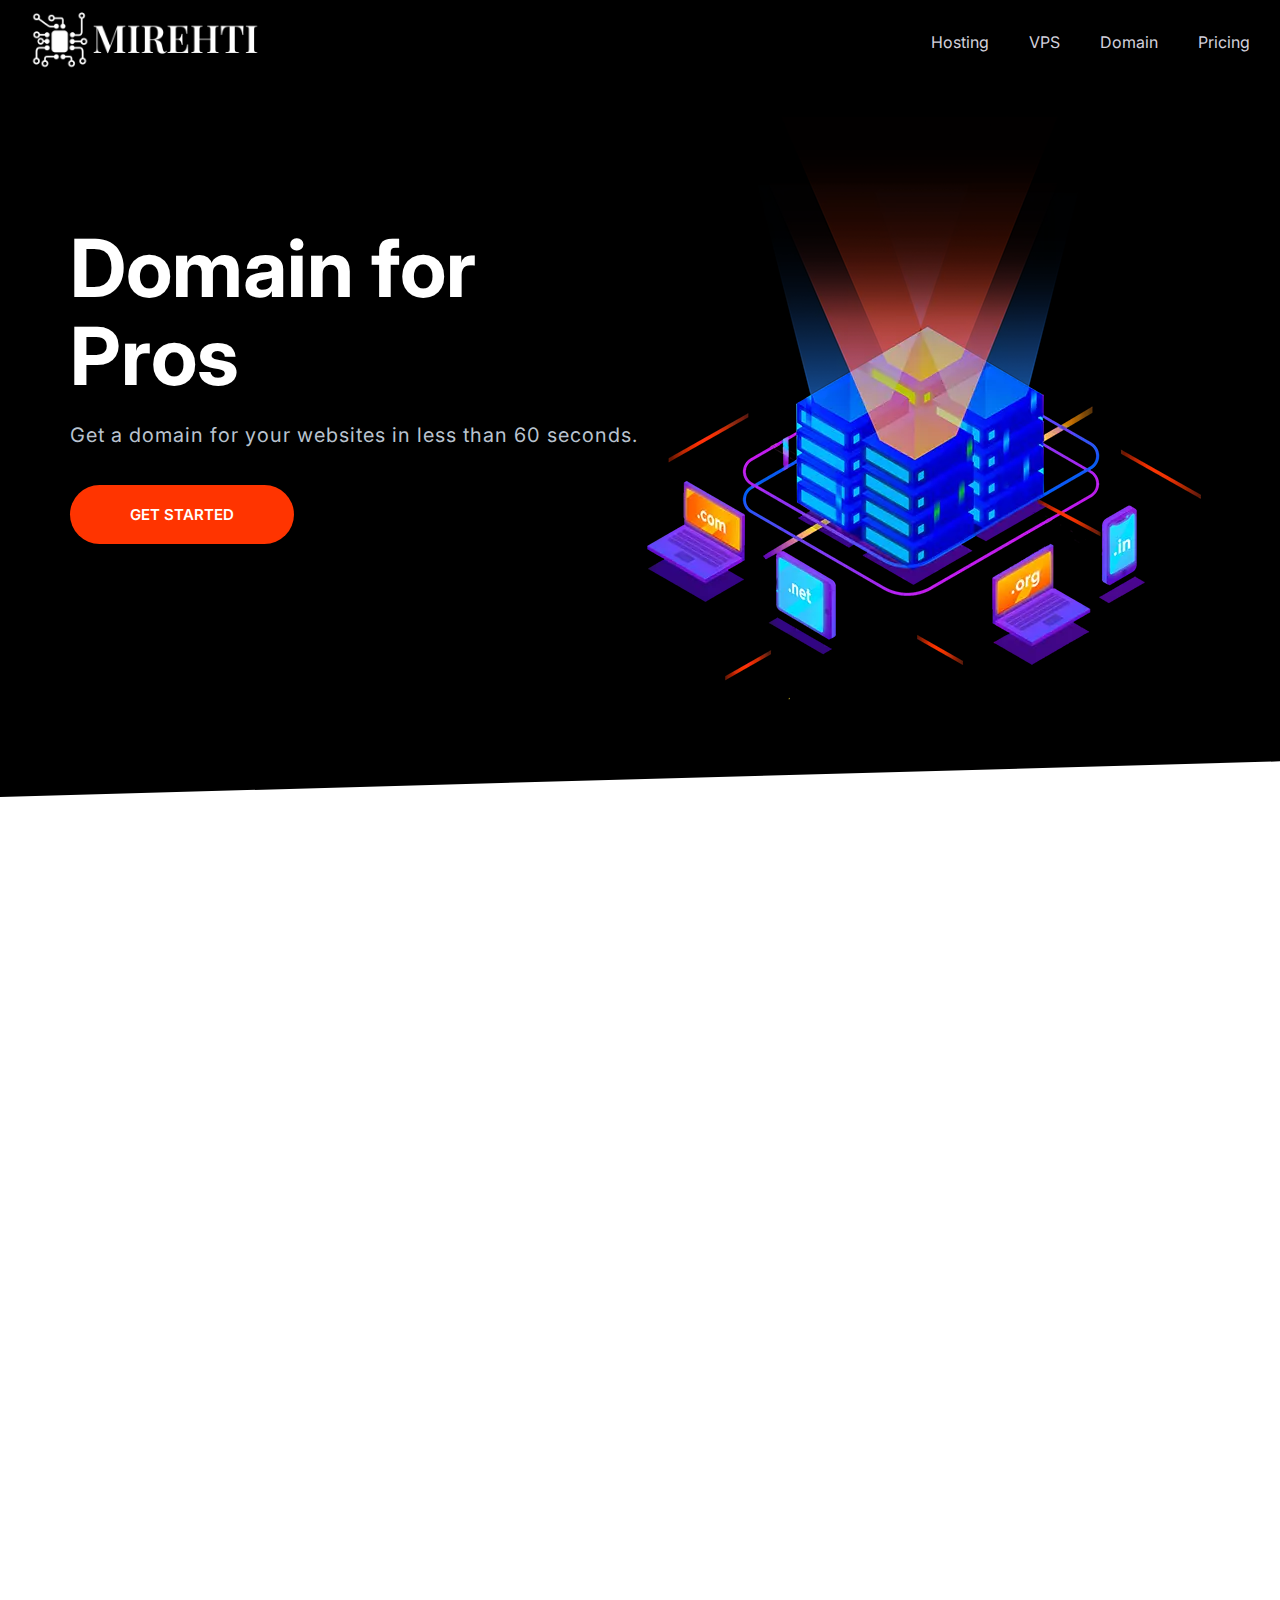
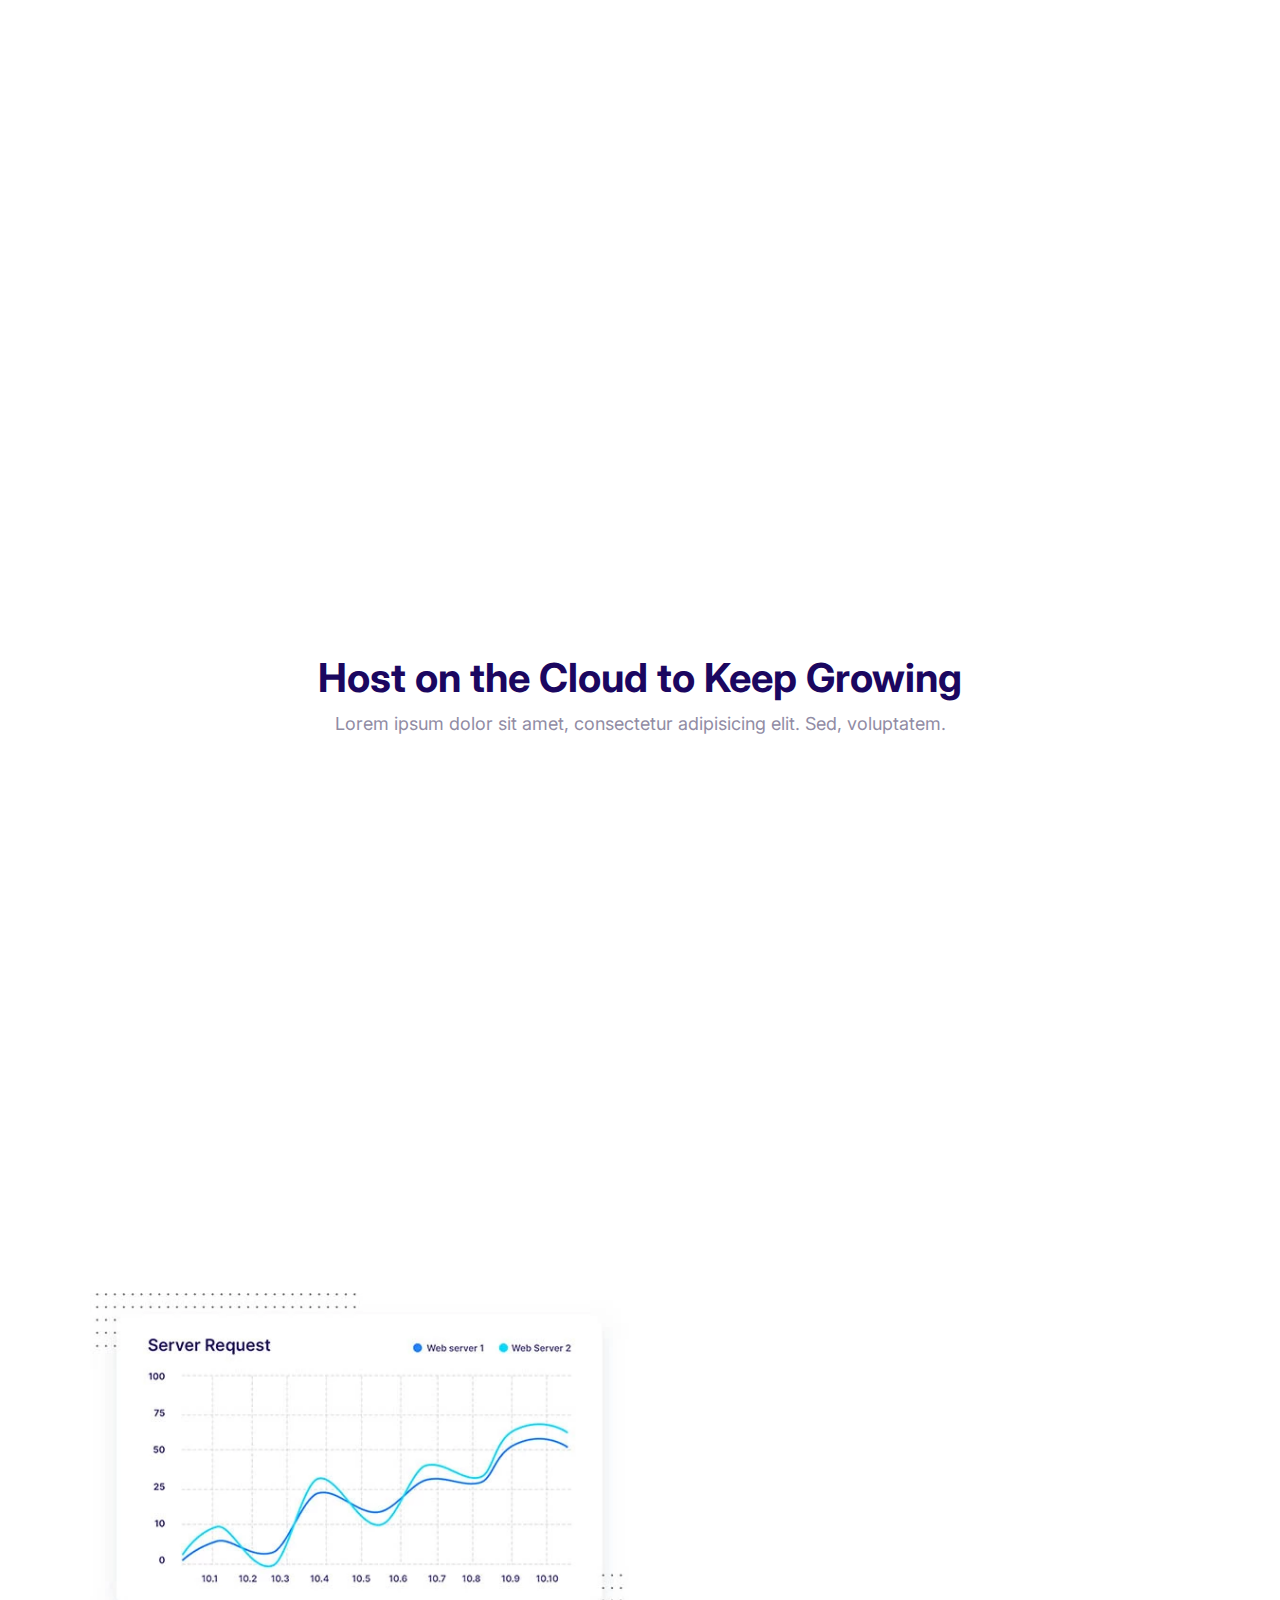
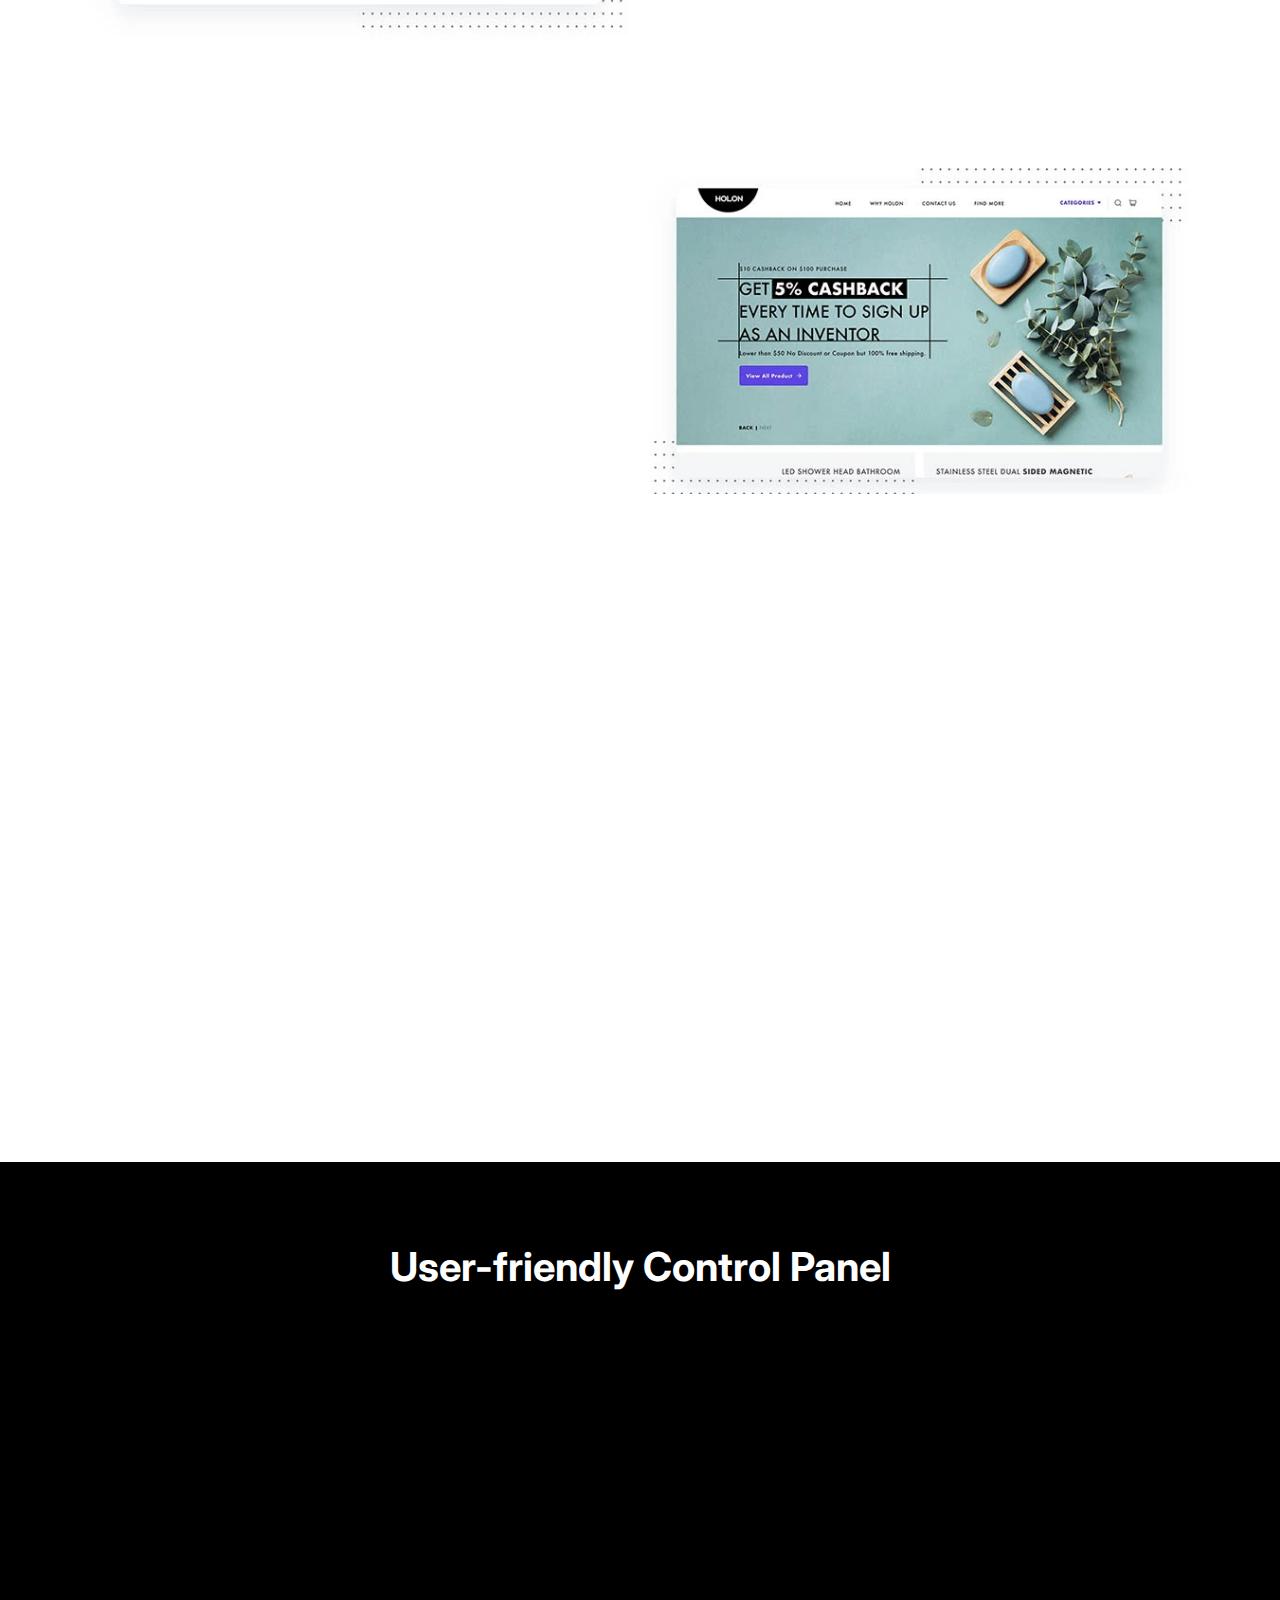
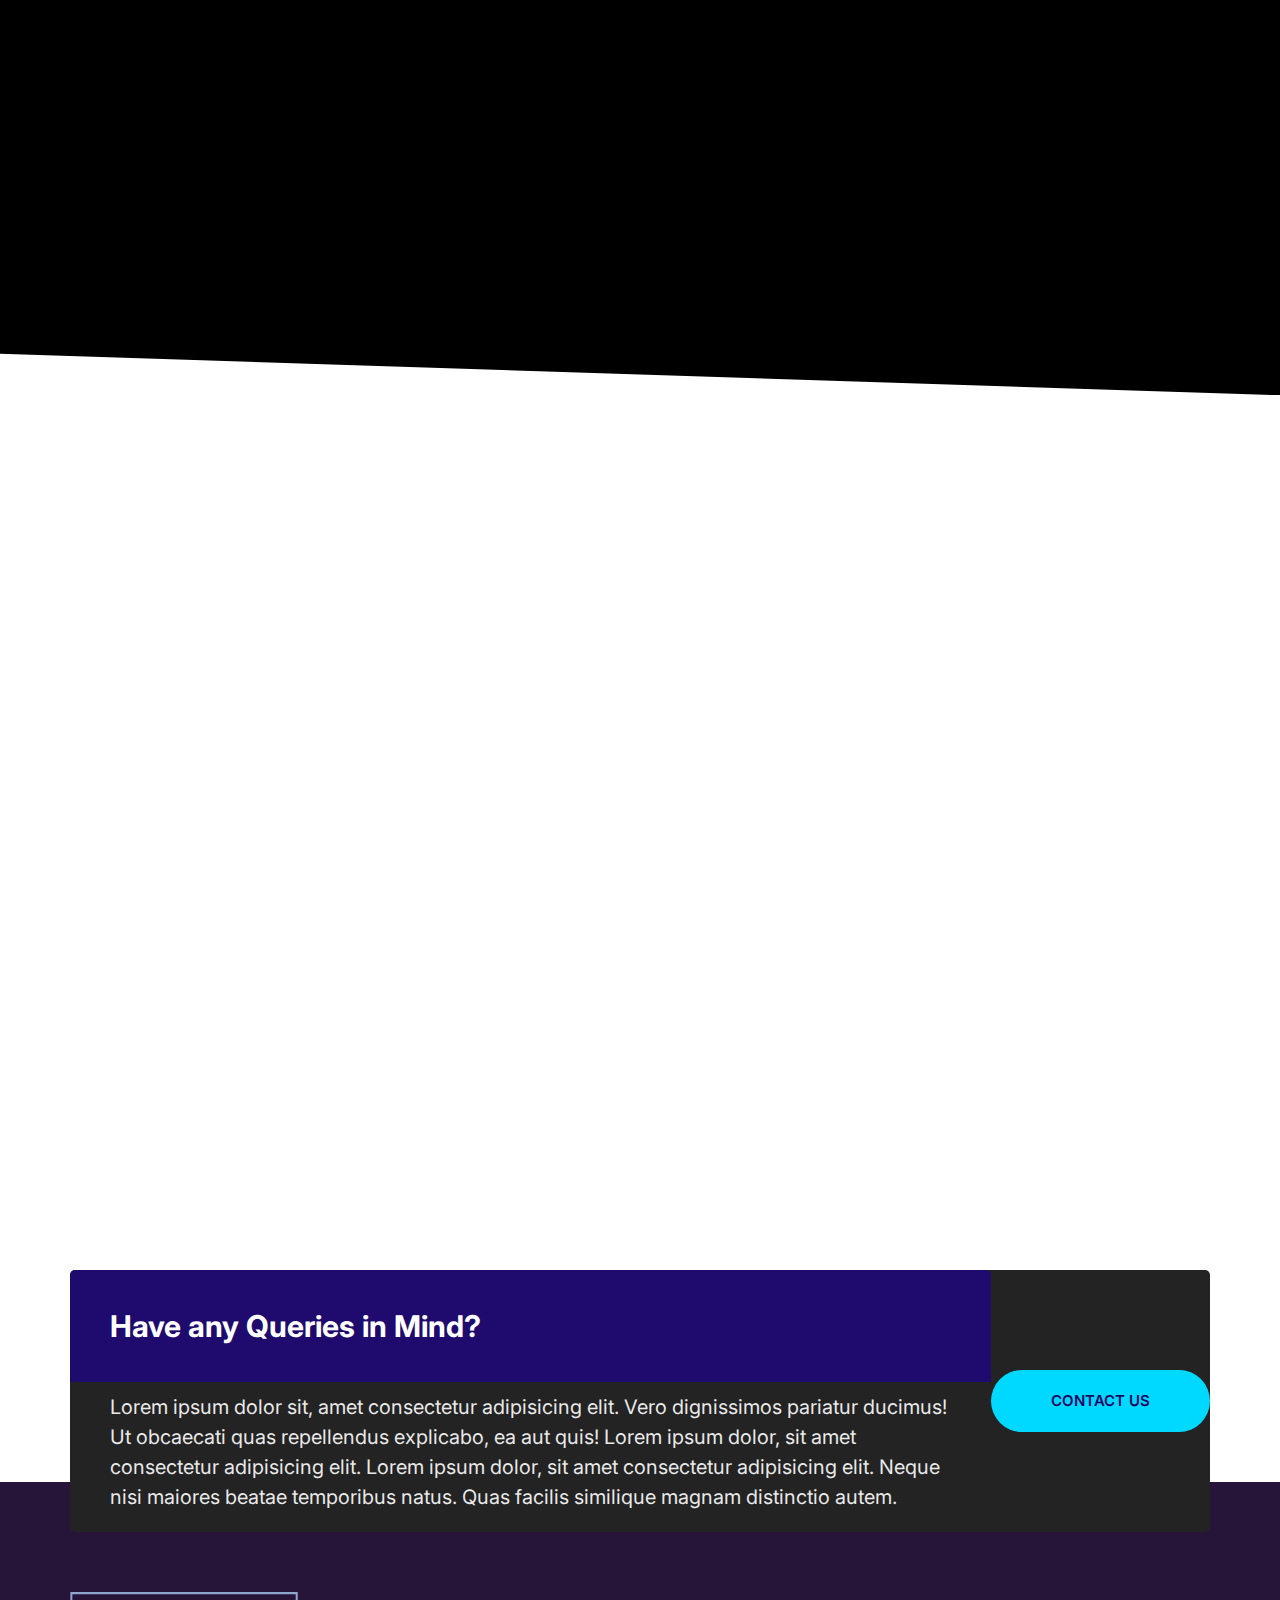
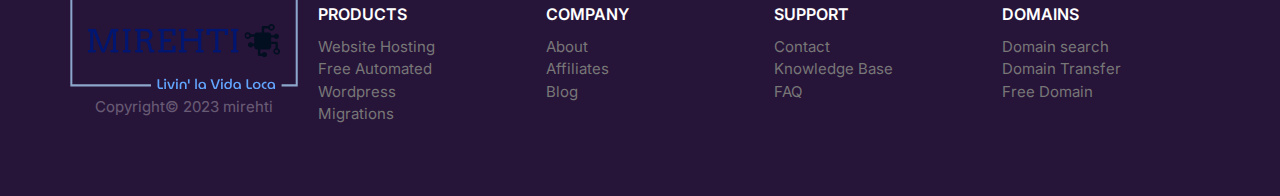
<file: index.html>
<!DOCTYPE html>
<html lang="en">
  <head>
    <meta charset="UTF-8" />
    <meta name="viewport" content="width=device-width, initial-scale=1.0" />
    <meta
      name="description"
      content="Get a domain for your websites in less than 60 seconds."
    />
    <meta
      property="og:title"
      content="mirehti - Get a domain for your websites in less than 60 seconds."
    />
    <meta
      property="og:description"
      content="mirehti is an imginary domain name registrar company. Further information will be updated when the company actually starts."
    />
    <meta property="og:type" content="website" />
    <meta property="og:image" content="http://mirehti.com/mirehti.jpg" />
    <meta property="og:url" content="http://mirehti.com" />
    <title>mirehti - Go Online for Just $9</title>
    <link rel="icon" href="images/favicon-sm.png" />
    <link rel="apple-touch-icon" sizes="72x72" href="images/favicon-md.png" />
    <link rel="apple-touch-icon" sizes="144x144" href="images/favicon-lg.png" />
    <link rel="preconnect" href="https://fonts.gstatic.com" />
    <link
      href="https://fonts.googleapis.com/css2?family=Inter:wght@400;600;700&display=swap"
      rel="stylesheet"
    />
    <link rel="stylesheet" href="css/styles.css" />
    <link rel="stylesheet" href="https://unpkg.com/aos@next/dist/aos.css" />
  </head>
  <body>
    <header>
      <nav class="nav collapsible">
        <a aria-label="mirehti" class="nav__brand" href="/"
        ><picture data-aos="zoom-in">
          <source
            type="image/svg"
            srcset="images/mirehti.svg 1x, images/mirehti.svg 2x"
          />
          <source
            type="image/png"
            srcset="images/mirehti.png 1x, images/mirehti.png 2x"
          />
          <img src="images/mirehti.png" alt="" />
        </picture></a>
        <svg class="icon icon--white nav__toggler">
          <use href="images/sprite.svg#menu"></use>
        </svg>
        <ul class="list nav__list collapsible__content">
          <li class="nav__item">
            <a target="_blank" href="#">Hosting</a>
          </li>
          <li class="nav__item">
            <a target="_blank" href="#">VPS</a>
          </li>
          <li class="nav__item">
            <a target="_blank" href="#">Domain</a>
          </li>
          <li class="nav__item">
            <a target="_blank" href="#">Pricing</a>
          </li>
        </ul>
      </nav>
    </header>
    <section class="block block--dark block--skewed-left hero">
      <div class="container grid grid--1x2">
        <header class="block__header hero__content">
          <h1 data-aos="zoom-in-up" class="block__heading">Domain for Pros</h1>
          <p class="hero__tagline">
            Get a domain for your websites in less than 60 seconds.
          </p>
          <a target="none" href="#" class="btn btn--accent btn--stretched"
            >Get Started</a
          >
        </header>
        <picture data-aos="zoom-in">
          <source
            type="image/webp"
            srcset="images/banner.webp 1x, images/banner@2x.webp 2x"
          />
          <source
            type="image/png"
            srcset="images/banner.png 1x, images/banner@2x.png 2x"
          />
          <img class="hero__image" src="images/banner.png" alt="" />
        </picture>
      </div>
    </section>
    <section data-aos="zoom-in-up" class="block container block-domain">
      <header class="block__header" id="search-domain">
        <h2>Starting at $10 per month</h2>
        <p>The most reliable & easy to manage domains.</p>
      </header>
      <div class="input-group">
        <input
          aria-label="Domain"
          type="text"
          class="input"
          placeholder="Enter domain name here..."
        />
        <button class="btn btn--accent">
          <svg class="icon icon--white">
            <use href="images/sprite.svg#search"></use></svg>Search</button>
      </div>
      <ul class="list block-domain__prices">
        <li><span class="badge badge--secondary">.com $9</span></li>
        <li>.in $10</li>
        <li>.dev $11</li>
        <li>.social $16</li>
        <li>.net $12</li>
        <li>.xyz $14</li>
      </ul>
    </section>
    <section data-aos="fade-up" class="block container block-plans">
      <div class="grid grid--1x3">
        <div class="plan">
          <div class="card card--secondary">
            <header class="card__header">
              <h3 class="plan__name">Entry</h3>
              <span class="plan__price">$9</span>
              <span class="plan__billing-cycle">/month</span>
              <span class="badge badge--secondary badge--small">10% OFF</span>
              <span class="plan__description">Easy start on the cloud</span>
            </header>
            <div class="card__body">
              <ul class="list list--tick">
                <li class="list__item">100 Websites</li>
                <li class="list__item">Unlimited Bandwidth</li>
                <li class="list__item">100 GB SSD Storage</li>
                <li class="list__item">3 GB RAM</li>
                <ul class="list list--tick-moderate">
                  <li class="list__item">5 Free Emails</li>
                  <li class="list__item">Google Customer Support</li>
                </ul>
                <ul class="list list--cross">
                  <li class="list__item">Wordpress Builder</li>
                  <li class="list__item">Install Extra PlugIns</li>
                </ul>
              </ul>
              <button class="btn btn--outline btn--block">Buy Now</button>
            </div>
          </div>
        </div>
        <div class="plan plan--popular">
          <div class="card card--primary">
            <header class="card__header">
              <h3 class="plan__name">Premium</h3>
              <span class="plan__price">$15</span>
              <span class="plan__billing-cycle">/month</span>
              <span class="badge badge--primary badge--small">25% OFF</span>
              <span class="plan__description"
                >Premium Feel & Extra Layered Security</span
              >
            </header>
            <div class="card__body">
              <ul class="list list--tick">
                <li class="list__item">Unlimited Websites</li>
                <li class="list__item">Unlimited Bandwidth</li>
                <li class="list__item">200 GB SSD Storage</li>
                <li class="list__item">6 GB RAM</li>
                <li class="list__item">50 Free Emails</li>
                <li class="list__item">Wordpress Builder</li>
                <li class="list__item">Install Extra PlugIns</li>
                <li class="list__item">Premium Customer Support</li>
              </ul>
              <ul class="list list--tick-moderate">
                <li class="list__item">5 Free Emails</li>
                <li class="list__item">6 GB RAM</li>
              </ul>
              <button class="btn btn--outline btn--block">Buy Now</button>
            </div>
          </div>
        </div>
        <div class="plan">
          <div class="card card--secondary">
            <header class="card__header">
              <h3 class="plan__name">Enterprise</h3>
              <span class="plan__price">$25</span>
              <span class="plan__billing-cycle">/month</span>
              <span class="badge badge--secondary badge--small">50% OFF</span>
              <span class="plan__description"
                >Business & Enterprise Level Website Hosting</span
              >
            </header>
            <div class="card__body">
              <ul class="list list--tick">
                <li class="list__item">Unlimited Websites</li>
                <li class="list__item">Unlimited Bandwidth</li>
                <li class="list__item">500 GB SSD Storage</li>
                <li class="list__item">15 GB RAM</li>
              </ul>
              <button class="btn btn--outline btn--block">Buy Now</button>
            </div>
          </div>
        </div>
      </div>
    </section>
    <section class="block container">
      <header class="block__header">
        <h2>Host on the Cloud to Keep Growing</h2>
        <p>
          Lorem ipsum dolor sit amet, consectetur adipisicing elit. Sed,
          voluptatem.
        </p>
      </header>
      <article class="grid grid--1x2 feature">
        <div class="feature__content" data-aos="fade-right">
          <span class="icon-container">
            <svg class="icon icon--primary">
              <use href="images/sprite.svg#easy"></use>
            </svg>
          </span>
          <h3 class="feature__heading">Super Easy to Use</h3>
          <p>
            Lorem ipsum dolor sit amet consectetur adipisicing elit. Quam
            obcaecati vel ad unde est illo at. Labore excepturi officia dolores!
          </p>
          <a
            href="https://domains.google.com"
            target="_blank"
            class="link-arrow"
            >Learn More</a
          >
        </div>
        <picture data-aos="zoom-in-left">
          <source
            type="image/webp"
            srcset="images/easy.webp 1x, images/easy@2x.webp 2x"
          />
          <source
            type="image/jpg"
            srcset="images/easy.jpg 1x, images/easy@2x.jpg 2x"
          />
          <img class="feature__image" src="images/easy@2x.jpg" alt="" />
        </picture>
      </article>
      <article class="grid grid--1x2 feature">
        <div class="feature__content" data-aos="fade-up">
          <span class="icon-container">
            <svg class="icon icon--primary">
              <use href="images/sprite.svg#computer"></use>
            </svg>
          </span>
          <h3 class="feature__heading">Simply Fast Websites</h3>
          <p>
            Lorem ipsum dolor sit amet consectetur adipisicing elit. Quam
            obcaecati vel ad unde est illo at. Labore excepturi officia dolores!
          </p>
          <a href="https://bluehost.com" target="_blank" class="link-arrow"
            >Learn More</a
          >
        </div>
        <picture>
          <source
            type="image/webp"
            srcset="images/fast.webp 1x, images/fast@2x.webp 2x"
          />
          <source
            type="image/jpg"
            srcset="images/fast.jpg 1x, images/fast@2x.jpg 2x"
          />
          <img class="feature__image" src="images/fast@2x.jpg" alt="" />
        </picture>
      </article>
      <article class="grid grid--1x2 feature">
        <div class="feature__content" data-aos="fade-up">
          <span class="icon-container">
            <svg class="icon icon--primary">
              <use href="images/sprite.svg#wordpress"></use>
            </svg>
          </span>
          <h3 class="feature__heading">Wordpress Made Easy</h3>
          <p>
            Lorem ipsum dolor sit amet consectetur adipisicing elit. Quam
            obcaecati vel ad unde est illo at. Labore excepturi officia dolores!
          </p>
          <a href="https://wordpress.com" target="_blank" class="link-arrow"
            >Learn More</a
          >
        </div>
        <picture>
          <source
            type="image/webp"
            srcset="images/wordpress.webp 1x, images/wordpress@2x.webp 2x"
          />
          <source
            type="image/jpg"
            srcset="images/wordpress.jpg 1x, images/wordpress@2x.jpg 2x"
          />
          <img class="feature__image" src="images/wordpress@2x.jpg" alt="" />
        </picture>
      </article>
      <article class="grid grid--1x2 feature">
        <div class="feature__content" data-aos="fade-left">
          <span class="icon-container">
            <svg class="icon icon--primary">
              <use href="images/sprite.svg#clock"></use>
            </svg>
          </span>
          <h3 class="feature__heading">24/7 Expert Support</h3>
          <p>
            Lorem ipsum dolor sit amet consectetur adipisicing elit. Quam
            obcaecati vel ad unde est illo at. Labore excepturi officia dolores!
          </p>
          <a href="https://codewithmosh.com" target="_blank" class="link-arrow"
            >Learn More</a
          >
        </div>
        <picture data-aos="fade-right">
          <source
            type="image/webp"
            srcset="images/support.webp 1x, images/support@2x.webp 2x"
          />
          <source
            type="image/jpg"
            srcset="images/support.jpg 1x, images/support@2x.jpg 2x"
          />
          <img class="feature__image" src="images/support@2x.jpg" alt="" />
        </picture>
      </article>
    </section>
    <section class="block block--dark block--skewed-right block-showcase">
      <header class="block__header">
        <h2>User-friendly Control Panel</h2>
      </header>
      <div class="container grid grid--1x2">
        <picture data-aos="fade-right" class="block-showcase__image">
          <source
            type="image/webp"
            srcset="images/ipad.webp 1x, images/ipad@2x.webp 2x"
          />
          <source
            type="image/png"
            srcset="images/ipad.png 1x, images/ipad@2x.png 2x"
          />
          <img src="images/ipad.png" alt="" />
        </picture>
        <ul class="list" data-aos="fade-up">
          <li>
            <div class="media">
              <div class="media__image">
                <svg class="icon icon--primary">
                  <use href="images/sprite.svg#snap"></use>
                </svg>
              </div>
              <div class="media__body">
                <h3 class="media__title">Easy Start & Managed Updates</h3>
                <p>
                  Lorem ipsum dolor sit amet consectetur adipisicing elit.
                  Veniam quisquam, ex nostrum vero voluptates dicta excepturi
                  vel perspiciatis consequuntur ab.
                </p>
              </div>
            </div>
          </li>
          <li>
            <div class="media">
              <div class="media__image">
                <svg class="icon icon--primary">
                  <use href="images/sprite.svg#growth"></use>
                </svg>
              </div>
              <div class="media__body">
                <h3 class="media__title">Staging, GIT & WP-CLI</h3>
                <p>
                  Lorem ipsum dolor sit amet consectetur adipisicing elit.
                  Veniam quisquam, ex nostrum vero voluptates dicta excepturi
                  vel perspiciatis consequuntur ab.
                </p>
              </div>
            </div>
          </li>
          <li>
            <div class="media">
              <div class="media__image">
                <svg class="icon icon--primary">
                  <use href="images/sprite.svg#wordpress"></use>
                </svg>
              </div>
              <div class="media__body">
                <h3 class="media__title">Dynamic Caching & More</h3>
                <p>
                  Lorem ipsum dolor sit amet consectetur adipisicing elit.
                  Veniam quisquam, ex nostrum vero voluptates dicta excepturi
                  vel perspiciatis consequuntur ab.
                </p>
              </div>
            </div>
          </li>
        </ul>
      </div>
    </section>
    <section class="block" data-aos="zoom-in">
      <header class="block__header">
        <h2>What our Customers are Saying</h2>
        <p>
          Lorem ipsum dolor sit amet, consectetur adipisicing elit. Aut, ipsam.
        </p>
      </header>
      <div class="container">
        <div class="card testimonial">
          <div class="grid grid--1x2">
            <div class="testimonial__image">
              <img
                src="images/testimonial.jpg"
                alt="A happy, smiling customer"
              />
              <span class="icon-container icon-container--accent">
                <svg class="icon icon--white icon--small">
                  <use href="images/sprite.svg#quotes"></use>
                </svg>
              </span>
            </div>
            <blockquote class="quote">
              <p class="quote__text">
                Lorem, ipsum dolor sit amet consectetur adipisicing elit.
                Incidunt optio officiis dolore earum error eaque perferendis
                laudantium sed praesentium dolorum.
              </p>
              <footer>
                <div class="media">
                  <div class="media__image">
                    <svg class="icon icon--primary quote__line">
                      <use href="images/sprite.svg#line"></use>
                    </svg>
                  </div>
                  <div class="media__body">
                    <h3 class="media__title quote__author">John Smith</h3>
                    <p class="quote__organization">ABC Company</p>
                  </div>
                </div>
              </footer>
            </blockquote>
          </div>
        </div>
      </div>
    </section>
    <div class="container">
      <div class="callout callout--primary callout-start">
        <div class="grid grid--1x2">
          <div class="callout__content">
            <div class="callout__head">
              <h2 class="callout__heading">Have any Queries in Mind?</h2>
            </div>
            <div>
              <p class="callout__text">
                Lorem ipsum dolor sit, amet consectetur adipisicing elit. Vero
                dignissimos pariatur ducimus! Ut obcaecati quas repellendus
                explicabo, ea aut quis! Lorem ipsum dolor, sit amet consectetur
                adipisicing elit. Lorem ipsum dolor, sit amet consectetur
                adipisicing elit. Neque nisi maiores beatae temporibus natus.
                Quas facilis similique magnam distinctio autem.
              </p>
            </div>
          </div>
          <a href="#" class="btn btn--secondary btn--stretched">Contact Us</a>
        </div>
      </div>
    </div>

    <footer class="block block--dark footer">
      <div class="container grid footer__sections">
        <section class="collapsible collapsible--expanded footer__section">
          <div class="collapsible__header">
            <h2 class="collapsible__heading footer__heading">Products</h2>
            <svg class="icon icon--white collapsible__chevron">
              <use href="images/sprite.svg#chevron"></use>
            </svg>
          </div>
          <div class="collapsible__content">
            <ul class="list">
              <li><a href="#">Website Hosting</a></li>
              <li><a href="#">Free Automated Wordpress</a></li>
              <li><a href="#">Migrations</a></li>
            </ul>
          </div>
        </section>
        <section class="collapsible footer__section">
          <div class="collapsible__header">
            <h2 class="collapsible__heading footer__heading">Company</h2>
            <svg class="icon icon--white collapsible__chevron">
              <use href="images/sprite.svg#chevron"></use>
            </svg>
          </div>
          <div class="collapsible__content">
            <ul class="list">
              <li><a href="#">About</a></li>
              <li><a href="#">Affiliates</a></li>
              <li><a href="#">Blog</a></li>
            </ul>
          </div>
        </section>
        <section class="collapsible footer__section">
          <div class="collapsible__header">
            <h2 class="collapsible__heading footer__heading">Support</h2>
            <svg class="icon icon--white collapsible__chevron">
              <use href="images/sprite.svg#chevron"></use>
            </svg>
          </div>
          <div class="collapsible__content">
            <ul class="list">
              <li><a href="#">Contact</a></li>
              <li><a href="#">Knowledge Base</a></li>
              <li><a href="#">FAQ</a></li>
            </ul>
          </div>
        </section>
        <section class="collapsible footer__section">
          <div class="collapsible__header">
            <h2 class="collapsible__heading footer__heading">Domains</h2>
            <svg class="icon icon--white collapsible__chevron">
              <use href="images/sprite.svg#chevron"></use>
            </svg>
          </div>
          <div class="collapsible__content">
            <ul class="list">
              <li><a href="#search-domain">Domain search</a></li>
              <li><a href="#">Domain Transfer</a></li>
              <li><a href="#">Free Domain</a></li>
            </ul>
          </div>
        </section>
        <div class="footer__brand">
          <img src="images/logo.svg" alt="" />
          <p class="footer__copyright">Copyright&copy; 2023 mirehti</p>
        </div>
      </div>
    </footer>
    <script src="js/main.js"></script>
    <script src="https://unpkg.com/aos@next/dist/aos.js"></script>
    <script>
      AOS.init();
    </script>
  </body>
</html>
</file>
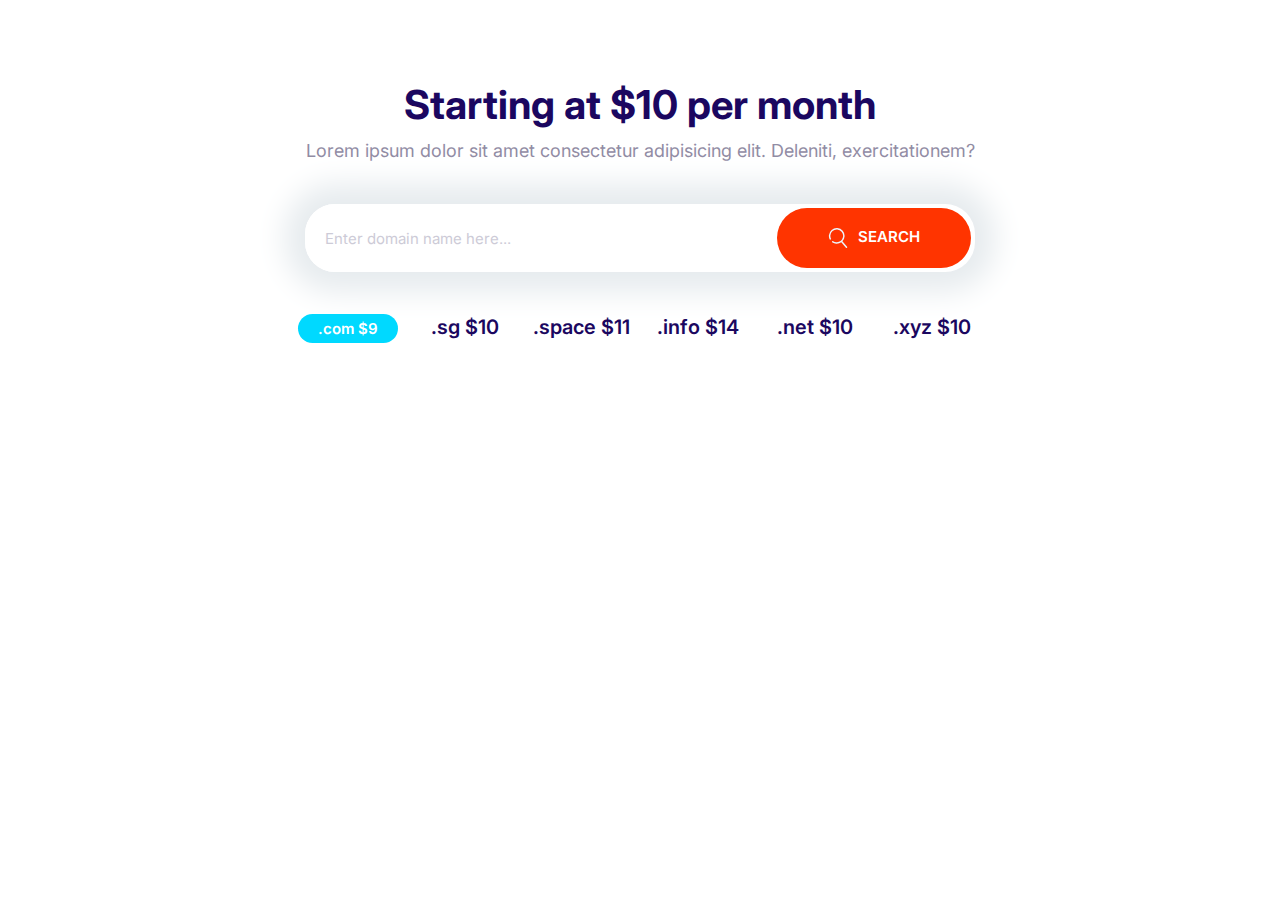
<file: playground.html>
<!DOCTYPE html>
<html lang="en">
  <head>
    <meta charset="UTF-8" />
    <meta name="viewport" content="width=device-width, initial-scale=1.0" />
    <title>Document</title>
    <link rel="preconnect" href="https://fonts.gstatic.com" />
    <link
      href="https://fonts.googleapis.com/css2?family=Inter:wght@400;600;700&display=swap"
      rel="stylesheet"
    />
    <link rel="stylesheet" href="css/normalize.css" />
    <link rel="stylesheet" href="css/styles.css" />
  </head>
  <body>
    <section class="block container block-domain">
      <header class="block__header">
        <h2>Starting at $10 per month</h2>
        <p>
          Lorem ipsum dolor sit amet consectetur adipisicing elit. Deleniti,
          exercitationem?
        </p>
      </header>
      <div class="input-group">
        <input
          type="text"
          class="input"
          placeholder="Enter domain name here..."
        />
        <button class="btn btn--accent">
          <svg class="icon icon--white">
            <use xlink:href="images/sprite.svg#search"></use></svg
          >Search
        </button>
      </div>
      <ul class="list block-domain__prices">
        <li><span class="badge badge--secondary">.com $9</span></li>
        <li>.sg $10</li>
        <li>.space $11</li>
        <li>.info $14</li>
        <li>.net $10</li>
        <li>.xyz $10</li>
      </ul>
    </section>
  </body>
</html>
</file>
<file: css/styles.css>
@import "./normalize.css";
:root {
  --color-primary: #2584ff;
  --color-secondary: #00d9ff;
  --color-accent: #ff3400;
  --color-headings: #1b0760;
  --color-body: #918ca4;
  --color-body-darker: #5c5577;
  --color-border: #ccc;
  --border-radius: 30px;
}

*, *::after, *::before {
  box-sizing: border-box;
}

/* Typography */

::selection {
  background: var(--color-primary);
  color: #fff;
}

html {
  font-size: 62.5%;
}

img {
  width: 100%;
}

body {
  font-family: Inter, Arial, Helvetica, sans-serif;
  font-size: 2rem;
  line-height: 1.5;
  overflow-x: hidden;
  color: var(--color-body);
}

@media screen and (min-width: 768px) {
  body {
    font-size: 5rem;
    line-height: 1.5;
    overflow-x: hidden;
  }
}

h1, h2, h3 {
  color: var(--color-headings);
  margin-bottom: 1rem;
  line-height: 1.1;
}

h1 {
  font-size: 6rem;
}

h2 {
  font-size: 4rem;
}

h3 {
  font-size: 2.8rem;
  font-weight: 600;
  line-height: 1.3;
}

p {
  margin-top: 0;
}

@media screen and (min-width: 1024px) {
  body {
    font-size: 1.8rem;
  }
  h1 {
    font-size: 8rem;
  }
  h2 {
    font-size: 4rem;
  }
  h3 {
    font-size: 2.4rem;
  }
}

/* Links */

a {
  text-decoration: none;
}

.link-arrow {
  color: var(--color-accent);
  text-transform: uppercase;
  font-size: 2rem;
  font-weight: bold;
}

.link-arrow::after {
  content: "-->";
  margin-left: 5px;
  transition: margin 0.15s;
}

.link-arrow:hover::after {
  margin-left: 10px;
}

@media screen and (min-width: 1024px) {
  .link-arrow {
    font-size: 1.5rem;
  }
}

/* Badges */

.badge {
  border-radius: 20px;
  font-size: 2rem;
  font-weight: 600;
  padding: 0.5rem 2rem;
  white-space: nowrap;
}

.badge--primary {
  background: var(--color-primary);
  color: #fff;
}

.badge--secondary {
  background: var(--color-secondary);
  color: #fff;
}

.badge--small {
  font-size: 1.6rem;
  padding: 0.5rem 1.5rem;
}

@media screen and (min-width: 1024px) {
  .badge {
    font-size: 1.5rem;
  }
  .badge--small {
    font-size: 1.2rem;
  }
}

/* Lists */

.list {
  list-style: none;
  padding-left: 0;
}

.list--inline .list__item {
  display: inline-block;
  margin-right: 2rem;
}

.list--tick {
  list-style-image: url(../images/tick.svg);
  padding-left: 3rem;
  color: var(--color-headings);
}

.list--tick .list__item {
  padding-left: 0.5rem;
  margin-bottom: 1rem;
}

@media screen and (min-width: 1024px) {
  .list--tick .list__item {
    padding-left: 0;
  }
}

/* Icons */

.icon {
  width: 40px;
  height: 40px;
}

.icon--small {
  width: 30px;
  height: 30px;
}

.icon--primary {
  fill: var(--color-primary);
}

.icon--white {
  fill: #fff;
}

.icon-container {
  background: #f3f9fa;
  width: 64px;
  height: 64px;
  border-radius: 100%;
  display: inline-flex;
  justify-content: center;
  align-items: center;
}

.icon-container--accent {
  background: var(--color-accent);
}

/* Buttons */

.btn {
  border-radius: 40px;
  border: 0;
  cursor: pointer;
  font-size: 1.8rem;
  font-weight: 600;
  margin: 1rem 0;
  outline: 0;
  padding: 2rem 4vw;
  text-align: center;
  text-transform: uppercase;
  white-space: nowrap;
}

.btn .icon {
  width: 2rem;
  height: 2rem;
  margin-right: 1rem;
  vertical-align: middle;
}

.btn--primary {
  background: var(--color-primary);
  color: #fff;
}

.btn--primary:hover {
  background: #3a8ffd;
}

.btn--secondary {
  background: var(--color-secondary);
  color: #fff;
}

.btn--secondary:hover {
  background: #05cdf0;
}

.btn--accent {
  background: var(--color-accent);
  color: #fff;
}

.btn--accent:hover {
  background: #ec3000;
}

.btn--outline {
  background: #fff;
  color: var(--color-headings);
  border: 2px solid var(--color-headings);
}

.btn--outline:hover {
  background: var(--color-headings);
  color: #fff;
}

.btn--stretched {
  padding-left: 6rem;
  padding-right: 6rem;
}

.btn--block {
  width: 100%;
  display: inline-block;
}

@media screen and (min-width: 1024px) {
  .btn {
    font-size: 1.5rem;
  }
}

/* Inputs */

.input {
  border-radius: var(--border-radius);
  border: 1px solid var(--color-border);
  color: var(--color-headings);
  font-size: 2rem;
  outline: 0;
  padding: 1.5rem 3.5rem;
}

::placeholder {
  color: #cdcbd7;
}

.input-group {
  border: 1px solid var(--color-border);
  border-radius: var(--border-radius);
  display: flex;
}

.input-group .input {
  border: 0;
  flex-grow: 1;
  padding: 1.5rem 2rem;
  width: 0;
}

.input-group .btn {
  margin: 4px;
}

@media screen and (min-width: 1024px) {
  .input {
    font-size: 1.5rem;
  }
}

/* Cards */

.card {
  border-radius: 7px;
  box-shadow: 0 0 20px 10px #f3f3f3;
  overflow: hidden;
}

.card__header, .card__body {
  padding: 2rem 7%;
}

.card--primary .card__header {
  background: var(--color-primary);
  color: #fff;
}

.card--secondary .card__header {
  background: var(--color-secondary);
  color: #fff;
}

.card--primary .badge--primary {
  background: #126de4;
}

.card--secondary .badge--secondary {
  background: #02cdf1;
}

/* Plans */

.plan {
  transition: transform 0.2s ease-out;
}

.plan__name {
  color: #fff;
  margin: 0;
  font-weight: 500;
  font-size: 2.4rem;
}

.plan__price {
  font-size: 5rem;
}

.plan__billing-cycle {
  font-size: 2rem;
  font-weight: 300;
  opacity: 0.8;
  margin-right: 1rem;
}

.plan__description {
  font-size: 2rem;
  font-weight: 300;
  letter-spacing: 1px;
  display: block;
}

.plan .list__item {
  margin-bottom: 2rem;
}

.plan--popular .card__header {
  position: relative;
}

.plan--popular .card__header::before {
  content: url(../images/popular.svg);
  width: 40px;
  display: inline-block;
  position: absolute;
  top: -6px;
  right: 5%;
}

.plan:hover {
  transform: scale(1.05);
}

.plan--popular:hover {
  transform: scale(1.15);
}

@media screen and (min-width: 1024px) {
  .plan--popular {
    transform: scale(1.1);
  }
  .plan__name {
    font-size: 1.4rem;
  }
  .plan__price {
    font-size: 5rem;
  }
  .plan__billing-cycle {
    font-size: 1.6rem;
  }
  .plan__description {
    font-size: 1.7rem;
  }
}

/* Media */

.media {
  display: flex;
  margin-bottom: 4rem;
}

.media__title {
  margin-top: 0;
}

.media__body {
  margin: 0 2rem;
}

.media__image {
  margin-top: 1rem;
}

/* Quotes */

.quote {
  font-size: 3rem;
  font-style: italic;
  color: var(--color-body-darker);
  line-height: 1.3;
}

.quote__text::before {
  content: open-quote;
}

.quote__text::after {
  content: close-quote;
}

.quote__author {
  font-size: 2rem;
  font-weight: 500;
  font-style: normal;
  margin-bottom: 0;
}

.quote__organization {
  color: var(--color-headings);
  opacity: 0.4;
  font-size: 1.5rem;
  font-style: normal;
}

.quote__line {
  position: relative;
  bottom: 10px;
}

@media screen and (min-width: 1024px) {
  .quote {
    font-size: 2rem;
  }
  .quote__author {
    font-size: 2.4rem;
  }
  .quote__organization {
    font-size: 1.6rem;
  }
}

/* Grids */

.grid {
  display: grid;
}

@media screen and (min-width: 768px) {
  .grid--1x2 {
    grid-template-columns: repeat(2, 1fr);
  }
}

@media screen and (min-width: 1024px) {
  .grid--1x3 {
    grid-template-columns: repeat(3, 1fr);
  }
}

/* Testimonials */

.testimonial {
  padding: 3rem;
}

.testimonial .quote {
  margin: 2rem 0;
  font-size: 110%;
}

.testimonial__image {
  position: relative;
  margin: 0 3rem;
}

.testimonial__image>.icon-container {
  position: absolute;
  top: 3rem;
  right: -32px;
}

@media screen and (min-width: 768px) {
  .testimonial__image {
    margin: 0;
  }
  .testimonial .quote {
    margin: 5rem 0 0 6rem;
    font-size: 120%;
    line-height: 1.5;
  }
}

/* Callouts */
.callout {
  border-radius: 5px;
  padding: 0;

}

.callout--primary {
  background: #232323;
  color: #fff;
  position: relative;
}

.callout__head {
  background: #1f0874e8;
  padding: 0;
  border-radius: 5px 5px 0 0px;
  width: 100%;
}

.callout__heading {
  color: #fff;
  font-size: 2.62rem;
  height: 6.4rem;
  margin:0 0 0 0;
}

.callout__text {
  padding: 1rem 4rem 0rem 4rem;
  font-size: 2.1rem;
  opacity: 0.9;
}

.callout .btn {
  justify-self: center;
  align-self: center;
  color: var(--color-headings);
}

.callout .btn--secondary:hover {
  background: #00c8eb;
  color: #fff;
  transform: scale(1.1);
}

.callout__content {
  text-align: center;
}

@media screen and (min-width: 768px) {
  .callout .grid--1x2 {
      grid-template-columns: 1fr auto;
  }
  
  .callout {
    display: block;
    position: relative;
  }

  .callout__content {
      text-align: left;
  }

  .callout__head {
    padding: 2.4rem;
  }
  
  .callout__heading {
      font-size: 3rem;
      padding: 16px;
  }
  
  .callout__text {
      font-size: 2rem;
      margin-right: 0rem;
  }
  
  .callout>.btn {
      justify-self: start;
      color: #fff;
      margin: 0 2rem;
      position: relative;
      top: 5rem;
      right: 128px;
  }

  .callout .btn--secondary:hover {
      background: #00c8eb;
      color: var(--color-headings);
      transform: scale(1.1);
  }
}

/* Collapsibles */

.collapsible__header {
  display: flex;
  justify-content: space-between;
}

.collapsible__heading {
  margin-top: 0;
  font-size: 3rem;
}

.collapsible__chevron {
  transform: rotate(-90deg);
  transition: transform 0.3s;
}

.collapsible__content {
  max-height: 0;
  overflow: hidden;
  opacity: 0;
  transition: all 0.3s;
}

.collapsible--expanded .collapsible__chevron {
  transform: rotate(0);
}

.collapsible--expanded .collapsible__content {
  max-height: 100%;
  opacity: 1;
}

/* Blocks */

.block {
  --padding-vertical: 5rem;
  padding: var(--padding-vertical) 2rem;
}

.block__header {
  text-align: center;
  margin-bottom: 4rem;
}

.block__heading {
  margin-top: 0;
}

.block--dark {
  background: #000;
  color: #7b858b;
}

.block--dark h1, .block--dark h2, .block--dark h3 {
  color: #fff;
}

.block--skewed-right {
  padding-bottom: calc(var(--padding-vertical) + 4rem);
  clip-path: polygon(0% 0%, 100% 0%, 100% 100%, 0% 95%);
}

.block--skewed-left {
  padding-bottom: calc(var(--padding-vertical) + 4rem);
  clip-path: polygon(0% 0%, 100% 0%, 100% 95%, 0% 100%);
}

.container {
  max-width: 1140px;
  margin: 0 auto;
}

/* Navigation Bar */

.nav {
  background: #000;
  display: flex;
  justify-content: space-between;
  flex-wrap: wrap;
  padding: 1rem;
  align-items: center;
}

.nav__list {
  width: 100%;
  margin: 0;
}

.nav__item {
  padding: 0.5rem 2rem;
  border-bottom: 1px solid #222;
}

.nav__item:last-of-type {
  border-bottom: none;
}

.nav__item>a {
  color: #d2d0db;
  transition: color 0.3s;
}

.nav__item>a:hover {
  color: #fff;
}

.nav__toggler {
  opacity: 0.5;
  transition: box-shadow 0.15s;
  cursor: pointer;
}

.nav.collapsible--expanded .nav__toggler {
  opacity: 1;
  box-shadow: 0 0 0 3px #666;
  border-radius: 5px;
}

.nav__brand {
  transform: scale(1.5) translateY(1.2rem) translateX(4rem);
  width: 150px;
  height: 64px;
}

@media screen and (min-width: 768px) {
  .nav__toggler {
    display: none;
  }
  .nav__list {
    width: auto;
    display: flex;
    font-size: 1.6rem;
    max-height: 100%;
    opacity: 1;
  }
  .nav__item {
    border: 0;
  }
}

/* Hero */

.hero__tagline {
  font-size: 2rem;
  color: #b9c3cf;
  letter-spacing: 1px;
  margin: 2rem 0 5rem;
}

@media screen and (min-width: 768px) {
  .hero__content {
    text-align: left;
    align-self: center;
  }
}

@media screen and (min-width: 1024px) {
  .hero {
    padding-top: 0;
  }
}

/* Domain Block */

.block-domain .input-group {
  box-shadow: 0 0 30px 20px #e6ebee;
  border: 0;
  margin: 4rem auto;
  max-width: 670px;
}

.block-domain__prices {
  color: var(--color-headings);
  display: grid;
  grid-template-columns: repeat(2, 1fr);
  grid-template-rows: repeat(2, 6rem);
  font-size: 2rem;
  font-weight: 600;
  justify-items: center;
  max-width: 700px;
  margin: 0 auto;
}

@media screen and (min-width: 768px) {
  .block-domain__prices {
    grid-template-columns: repeat(auto-fit, minmax(10rem, 1fr));
  }
}

/* Plans Block */

.block-plans .grid {
  gap: 8rem 4rem;
}

.block-plans .card {
  max-width: 500px;
  margin: 0 auto;
}

/* Features */

.feature {
  gap: 4rem 2rem;
  margin: 12rem 0;
}

.feature:first-of-type {
  margin-top: 6rem;
}

.feature__heading {
  margin: 1rem 0;
}

@media screen and (min-width: 768px) {
  .feature:nth-of-type(even) .feature__content {
    order: 2;
  }
}

/* Showcase Block */

@media screen and (min-width: 768px) {
  .block-showcase .grid {
    grid-template-columns: 50% 50%;
  }
  .block-showcase__image {
    justify-self: end;
  }
  .block-showcase__image>img {
    width: auto;
    max-width: 700px;
  }
}

/* Footer */

.footer {
  background: #271439;
  padding-top: 10rem;
}

.footer a {
  color: #777;
  transition: color 0.3s;
}

.footer a:hover {
  color: #fff;
}

.footer__section {
  padding: 2rem;
  border-bottom: 1px solid #393939;
}

.footer__section .list {
  margin: 0;
}

.footer__heading {
  text-transform: uppercase;
  font-weight: 600;
  font-size: 2.5rem;
  line-height: 1.5;
}

.footer__brand {
  margin-top: 5rem;
  text-align: center;
}

.footer__brand img {
  max-width: 230px;
}

.footer__copyright {
  font-size: 2.1rem;
  color: #fff;
  opacity: 0.3;
}

@media screen and (min-width: 768px) {
  .footer {
    font-size: 1.5rem;
  }
  .footer__sections {
    grid-template-columns: repeat(auto-fit, minmax(10rem, 1fr));
  }
  .footer .collapsible__chevron {
    display: none;
  }
  .footer .collapsible__content {
    opacity: 1;
    max-height: 100%;
  }
  .footer__brand {
    order: -1;
    margin-top: 1rem;
  }
  .footer__copyright {
    font-size: 1.5rem;
  }
  .footer__section {
    border: 0;
  }
  .footer__heading {
    font-size: 1.6rem;
  }
}

/* Sign-up Callout */

.callout-start {
  transform: translateY(5rem);
}
</file>
